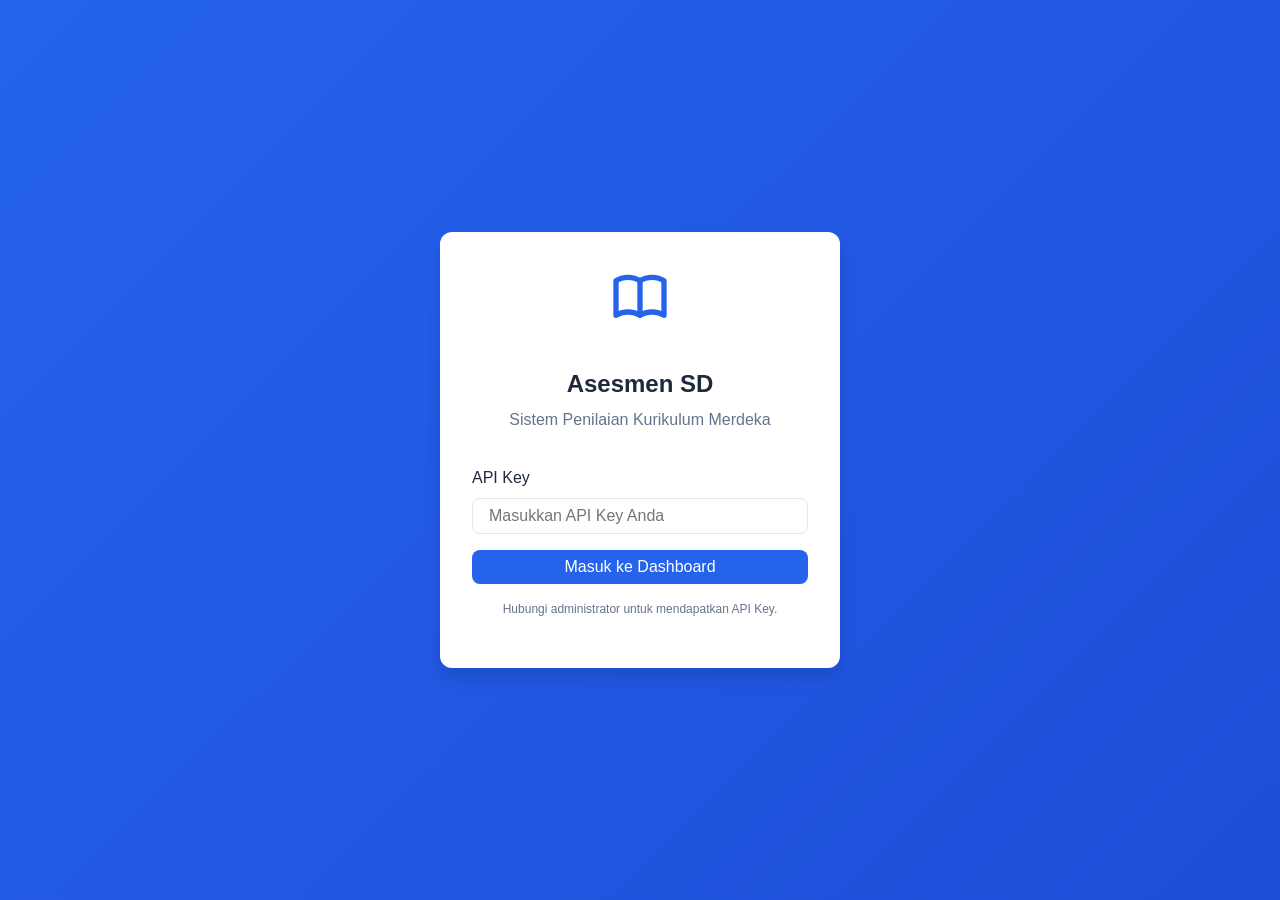
<file: assessment-system/frontend/index.html>
<!DOCTYPE html>
<html lang="id">
<head>
    <meta charset="UTF-8">
    <meta name="viewport" content="width=device-width, initial-scale=1.0">
    <meta name="description" content="Sistem Asesmen Kurikulum Merdeka - SD">
    <title>Asesmen SD - Kurikulum Merdeka</title>
    
    <!-- Favicon (optional) -->
    <link rel="icon" type="image/svg+xml" href="data:image/svg+xml,<svg xmlns='http://www.w3.org/2000/svg' viewBox='0 0 100 100'><text y='.9em' font-size='90'>📚</text></svg>">
    
    <!-- Stylesheet -->
    <link rel="stylesheet" href="css/style.css">
    
    <!-- Preload critical assets -->
    <link rel="preload" href="js/dashboard.js" as="script">
</head>
<body>
    <!-- ============================================
         LOGIN SECTION
         Ditampilkan jika user belum login
         ============================================ -->
    <section id="loginSection" class="login-container hidden">
        <div class="login-card">
            <div class="login-logo">
                <!-- SVG Logo Buku -->
                <svg xmlns="http://www.w3.org/2000/svg" fill="none" viewBox="0 0 24 24" stroke="currentColor">
                    <path stroke-linecap="round" stroke-linejoin="round" stroke-width="2" d="M12 6.253v13m0-13C10.832 5.477 9.246 5 7.5 5S4.168 5.477 3 6.253v13C4.168 18.477 5.754 18 7.5 18s3.332.477 4.5 1.253m0-13C13.168 5.477 14.754 5 16.5 5c1.747 0 3.332.477 4.5 1.253v13C19.832 18.477 18.247 18 16.5 18c-1.746 0-3.332.477-4.5 1.253" />
                </svg>
            </div>
            
            <h1 class="login-title">Asesmen SD</h1>
            <p class="login-subtitle">Sistem Penilaian Kurikulum Merdeka</p>
            
            <form id="loginForm" novalidate>
                <div class="form-group">
                    <label for="apiKeyInput" class="form-label">API Key</label>
                    <input 
                        type="password" 
                        id="apiKeyInput" 
                        class="form-control" 
                        placeholder="Masukkan API Key Anda"
                        required
                        autocomplete="off"
                    >
                </div>
                
                <button type="submit" class="btn btn-primary btn-block">
                    Masuk ke Dashboard
                </button>
            </form>
            
            <div class="mt-2 text-center text-muted" style="font-size: 0.75rem;">
                <p>Hubungi administrator untuk mendapatkan API Key.</p>
            </div>
        </div>
    </section>

    <!-- ============================================
         DASHBOARD SECTION
         Ditampilkan setelah login berhasil
         ============================================ -->
    <section id="dashboardSection" class="hidden">
        <!-- Header -->
        <header class="header">
            <div class="container header-content">
                <a href="#dashboard" class="logo">
                    📚 Asesmen SD
                </a>
                
                <nav>
                    <ul class="nav-menu">
                        <li><a href="#dashboard" class="nav-link active">Dashboard</a></li>
                        <li><a href="#input-nilai" class="nav-link">Input Nilai</a></li>
                        <li><a href="#siswa" class="nav-link">Data Siswa</a></li>
                        <li><a href="#export" class="nav-link">Export</a></li>
                    </ul>
                </nav>
                
                <div style="display: flex; align-items: center; gap: 1rem;">
                    <span id="userInfo" class="text-muted"></span>
                    <button id="logoutBtn" class="btn btn-outline" style="font-size: 0.875rem;">
                        Keluar
                    </button>
                </div>
            </div>
        </header>

        <!-- Main Content -->
        <main class="container">
            <!-- Alert Container -->
            <div id="alertContainer"></div>

            <!-- Statistik Grid -->
            <div id="dashboard" class="dashboard-grid">
                <div class="stat-card">
                    <div class="stat-label">Jumlah Siswa</div>
                    <div class="stat-value" id="totalStudents">-</div>
                </div>
                <div class="stat-card">
                    <div class="stat-label">Nilai Rata-rata</div>
                    <div class="stat-value" id="averageScore">-</div>
                </div>
                <div class="stat-card">
                    <div class="stat-label">Asesmen Hari Ini</div>
                    <div class="stat-value" id="todayAssessments">-</div>
                </div>
                <div class="stat-card">
                    <div class="stat-label">Kelas Aktif</div>
                    <div class="stat-value" id="activeClasses">-</div>
                </div>
            </div>

            <!-- Input Nilai Section -->
            <div id="input-nilai" class="card mt-2">
                <div class="card-header">
                    <h2 class="card-title">Input Nilai Asesmen</h2>
                </div>
                
                <form id="assessmentForm" novalidate>
                    <div class="dashboard-grid" style="grid-template-columns: repeat(auto-fit, minmax(200px, 1fr));">
                        <div class="form-group">
                            <label for="studentCode" class="form-label">Kode Siswa *</label>
                            <input type="text" id="studentCode" class="form-control" placeholder="SIS001" required>
                        </div>
                        
                        <div class="form-group">
                            <label for="subject" class="form-label">Mata Pelajaran *</label>
                            <select id="subject" class="form-control" required>
                                <option value="">Pilih Mapel</option>
                                <option value="Matematika">Matematika</option>
                                <option value="Bahasa Indonesia">Bahasa Indonesia</option>
                                <option value="IPA">IPA</option>
                                <option value="IPS">IPS</option>
                                <option value="PKn">PKn</option>
                                <option value="Seni Budaya">Seni Budaya</option>
                                <option value="PJOK">PJOK</option>
                            </select>
                        </div>
                        
                        <div class="form-group">
                            <label for="score" class="form-label">Nilai (0-100) *</label>
                            <input type="number" id="score" class="form-control" min="0" max="100" step="0.01" required>
                        </div>
                        
                        <div class="form-group">
                            <label for="learningObjective" class="form-label">Tujuan Pembelajaran (TP)</label>
                            <input type="text" id="learningObjective" class="form-control" placeholder="Contoh: Memahami operasi hitung dasar">
                        </div>
                    </div>
                    
                    <!-- Akomodasi ABK -->
                    <div class="form-group mt-2">
                        <label class="form-label">Akomodasi Khusus (ABK)</label>
                        <div style="display: grid; grid-template-columns: repeat(auto-fit, minmax(200px, 1fr)); gap: 0.5rem;">
                            <label style="display: flex; align-items: center; gap: 0.5rem;">
                                <input type="checkbox" name="accommodations" value="waktu_tambah">
                                Waktu Tambah
                            </label>
                            <label style="display: flex; align-items: center; gap: 0.5rem;">
                                <input type="checkbox" name="accommodations" value="modifikasi_instrumen">
                                Modifikasi Instrumen
                            </label>
                            <label style="display: flex; align-items: center; gap: 0.5rem;">
                                <input type="checkbox" name="accommodations" value="pendampingan">
                                Pendampingan
                            </label>
                            <label style="display: flex; align-items: center; gap: 0.5rem;">
                                <input type="checkbox" name="accommodations" value="ruang_terpisah">
                                Ruang Terpisah
                            </label>
                        </div>
                    </div>
                    
                    <div class="mt-2">
                        <button type="submit" class="btn btn-primary">
                            Simpan & Generate Feedback AI
                        </button>
                    </div>
                </form>
            </div>

            <!-- Data Siswa Section -->
            <div id="siswa" class="card mt-2">
                <div class="card-header">
                    <h2 class="card-title">Daftar Siswa</h2>
                    <button id="refreshStudentBtn" class="btn btn-outline" onclick="loadStudentList()">
                        Refresh
                    </button>
                </div>
                
                <div class="table-responsive">
                    <table class="data-table">
                        <thead>
                            <tr>
                                <th>Kode</th>
                                <th>Nama</th>
                                <th>Kelas</th>
                                <th>Nilai Terakhir</th>
                                <th>Predikat</th>
                                <th>Aksi</th>
                            </tr>
                        </thead>
                        <tbody id="studentTableBody">
                            <tr>
                                <td colspan="6" class="text-center">Memuat data...</td>
                            </tr>
                        </tbody>
                    </table>
                </div>
            </div>

            <!-- Export Section -->
            <div id="export" class="card mt-2">
                <div class="card-header">
                    <h2 class="card-title">Export Data</h2>
                </div>
                
                <div class="dashboard-grid" style="grid-template-columns: repeat(auto-fit, minmax(250px, 1fr));">
                    <div class="form-group">
                        <label for="exportClassId" class="form-label">Kelas</label>
                        <select id="exportClassId" class="form-control">
                            <option value="">Pilih Kelas</option>
                            <option value="1A">1A</option>
                            <option value="1B">1B</option>
                            <option value="2A">2A</option>
                            <option value="2B">2B</option>
                            <option value="3A">3A</option>
                            <option value="3B">3B</option>
                            <option value="4A">4A</option>
                            <option value="4B">4B</option>
                            <option value="5A">5A</option>
                            <option value="5B">5B</option>
                            <option value="6A">6A</option>
                            <option value="6B">6B</option>
                        </select>
                    </div>
                    
                    <div class="form-group">
                        <label for="exportSubject" class="form-label">Mata Pelajaran (Opsional)</label>
                        <select id="exportSubject" class="form-control">
                            <option value="">Semua Mapel</option>
                            <option value="Matematika">Matematika</option>
                            <option value="Bahasa Indonesia">Bahasa Indonesia</option>
                            <option value="IPA">IPA</option>
                            <option value="IPS">IPS</option>
                        </select>
                    </div>
                    
                    <div class="form-group" style="display: flex; align-items: flex-end;">
                        <button id="exportBtn" class="btn btn-secondary btn-block">
                            📥 Download CSV Rapor
                        </button>
                    </div>
                </div>
                
                <div class="mt-2 text-muted" style="font-size: 0.875rem;">
                    <p>File CSV akan diunduh dengan format sesuai template Rapor Pendidikan Kemendikbud.</p>
                </div>
            </div>
        </main>

        <!-- Footer -->
        <footer class="footer">
            <div class="container">
                <p>&copy; 2024 Sistem Asesmen SD - Kurikulum Merdeka</p>
                <p style="font-size: 0.75rem;">Compatible with BSKAP & UU PDP Indonesia</p>
            </div>
        </footer>
    </section>

    <!-- ============================================
         MODALS
         ============================================ -->
    
    <!-- Feedback Modal -->
    <div id="feedbackModal" class="modal-backdrop">
        <div class="modal-content">
            <div id="feedbackContent">
                <!-- Content will be injected by JS -->
            </div>
            <div class="mt-2 text-right">
                <button class="btn btn-outline" onclick="closeModal('feedbackModal')">Tutup</button>
            </div>
        </div>
    </div>

    <!-- Profile Modal -->
    <div id="profileModal" class="modal-backdrop">
        <div class="modal-content">
            <div id="profileContent">
                <!-- Content will be injected by JS -->
            </div>
            <div class="mt-2 text-right">
                <button class="btn btn-outline" onclick="closeModal('profileModal')">Tutup</button>
            </div>
        </div>
    </div>

    <!-- JavaScript -->
    <script src="js/dashboard.js"></script>
    
    <!-- Inline script untuk toggle sections berdasarkan hash -->
    <script>
        // Toggle section visibility based on hash
        function updateSectionVisibility() {
            const hash = window.location.hash || '#login';
            const loginSection = document.getElementById('loginSection');
            const dashboardSection = document.getElementById('dashboardSection');
            
            // Check if user is authenticated
            const apiKey = localStorage.getItem('assessment_api_key');
            
            if (!apiKey && hash !== '#login') {
                window.location.hash = '#login';
                return;
            }
            
            if (hash === '#login' || !apiKey) {
                loginSection.classList.remove('hidden');
                dashboardSection.classList.add('hidden');
            } else {
                loginSection.classList.add('hidden');
                dashboardSection.classList.remove('hidden');
            }
        }
        
        // Listen for hash changes
        window.addEventListener('hashchange', updateSectionVisibility);
        
        // Initial check
        updateSectionVisibility();
    </script>
</body>
</html>
</file>
<file: assessment-system/frontend/css/style.css>
/* ============================================
   ASSESSMENT SYSTEM - STYLESHEET
   Frontend Dashboard Kurikulum Merdeka
   Responsive, Mobile-First, Tanpa Framework
   ============================================ */

/* --- CSS Reset & Base --- */
*, *::before, *::after {
    box-sizing: border-box;
    margin: 0;
    padding: 0;
}

:root {
    /* Color Palette - Warna Ramah Pendidikan */
    --primary-color: #2563eb;
    --primary-dark: #1d4ed8;
    --secondary-color: #10b981;
    --accent-color: #f59e0b;
    --danger-color: #ef4444;
    --warning-color: #f97316;
    
    --bg-color: #f8fafc;
    --card-bg: #ffffff;
    --text-primary: #1e293b;
    --text-secondary: #64748b;
    --border-color: #e2e8f0;
    
    /* Spacing */
    --spacing-xs: 0.25rem;
    --spacing-sm: 0.5rem;
    --spacing-md: 1rem;
    --spacing-lg: 1.5rem;
    --spacing-xl: 2rem;
    
    /* Border Radius */
    --radius-sm: 0.25rem;
    --radius-md: 0.5rem;
    --radius-lg: 0.75rem;
    
    /* Shadows */
    --shadow-sm: 0 1px 2px rgba(0,0,0,0.05);
    --shadow-md: 0 4px 6px rgba(0,0,0,0.1);
    --shadow-lg: 0 10px 15px rgba(0,0,0,0.1);
}

html {
    font-size: 16px;
    scroll-behavior: smooth;
}

body {
    font-family: -apple-system, BlinkMacSystemFont, 'Segoe UI', Roboto, 'Helvetica Neue', Arial, sans-serif;
    background-color: var(--bg-color);
    color: var(--text-primary);
    line-height: 1.6;
    min-height: 100vh;
}

/* --- Typography --- */
h1, h2, h3, h4, h5, h6 {
    font-weight: 600;
    line-height: 1.3;
    margin-bottom: var(--spacing-md);
}

h1 { font-size: 1.75rem; }
h2 { font-size: 1.5rem; }
h3 { font-size: 1.25rem; }

p {
    margin-bottom: var(--spacing-md);
}

/* --- Layout Components --- */
.container {
    width: 100%;
    max-width: 1200px;
    margin: 0 auto;
    padding: var(--spacing-md);
}

.header {
    background: var(--card-bg);
    border-bottom: 1px solid var(--border-color);
    padding: var(--spacing-md) 0;
    position: sticky;
    top: 0;
    z-index: 100;
    box-shadow: var(--shadow-sm);
}

.header-content {
    display: flex;
    justify-content: space-between;
    align-items: center;
    flex-wrap: wrap;
    gap: var(--spacing-md);
}

.logo {
    font-size: 1.25rem;
    font-weight: 700;
    color: var(--primary-color);
    text-decoration: none;
}

.nav-menu {
    display: flex;
    gap: var(--spacing-md);
    list-style: none;
}

.nav-link {
    color: var(--text-secondary);
    text-decoration: none;
    padding: var(--spacing-sm) var(--spacing-md);
    border-radius: var(--radius-md);
    transition: all 0.2s;
}

.nav-link:hover, .nav-link.active {
    color: var(--primary-color);
    background: rgba(37, 99, 235, 0.1);
}

/* --- Cards --- */
.card {
    background: var(--card-bg);
    border-radius: var(--radius-lg);
    box-shadow: var(--shadow-md);
    padding: var(--spacing-lg);
    margin-bottom: var(--spacing-lg);
}

.card-header {
    display: flex;
    justify-content: space-between;
    align-items: center;
    margin-bottom: var(--spacing-md);
    padding-bottom: var(--spacing-md);
    border-bottom: 1px solid var(--border-color);
}

.card-title {
    font-size: 1.125rem;
    font-weight: 600;
    color: var(--text-primary);
}

/* --- Forms --- */
.form-group {
    margin-bottom: var(--spacing-md);
}

.form-label {
    display: block;
    font-weight: 500;
    margin-bottom: var(--spacing-sm);
    color: var(--text-primary);
}

.form-control {
    width: 100%;
    padding: var(--spacing-sm) var(--spacing-md);
    border: 1px solid var(--border-color);
    border-radius: var(--radius-md);
    font-size: 1rem;
    transition: border-color 0.2s, box-shadow 0.2s;
}

.form-control:focus {
    outline: none;
    border-color: var(--primary-color);
    box-shadow: 0 0 0 3px rgba(37, 99, 235, 0.1);
}

.form-control:disabled {
    background: var(--bg-color);
    cursor: not-allowed;
}

select.form-control {
    appearance: none;
    background-image: url("data:image/svg+xml,%3Csvg xmlns='http://www.w3.org/2000/svg' fill='none' viewBox='0 0 24 24' stroke='%2364748b'%3E%3Cpath stroke-linecap='round' stroke-linejoin='round' stroke-width='2' d='M19 9l-7 7-7-7'%3E%3C/path%3E%3C/svg%3E");
    background-repeat: no-repeat;
    background-position: right 0.75rem center;
    background-size: 1rem;
    padding-right: 2.5rem;
}

/* --- Buttons --- */
.btn {
    display: inline-flex;
    align-items: center;
    justify-content: center;
    gap: var(--spacing-sm);
    padding: var(--spacing-sm) var(--spacing-lg);
    font-size: 1rem;
    font-weight: 500;
    border: none;
    border-radius: var(--radius-md);
    cursor: pointer;
    transition: all 0.2s;
    text-decoration: none;
}

.btn-primary {
    background: var(--primary-color);
    color: white;
}

.btn-primary:hover {
    background: var(--primary-dark);
}

.btn-secondary {
    background: var(--secondary-color);
    color: white;
}

.btn-secondary:hover {
    background: #059669;
}

.btn-outline {
    background: transparent;
    border: 1px solid var(--border-color);
    color: var(--text-primary);
}

.btn-outline:hover {
    background: var(--bg-color);
}

.btn:disabled {
    opacity: 0.6;
    cursor: not-allowed;
}

.btn-block {
    width: 100%;
}

/* --- Login Screen --- */
.login-container {
    min-height: 100vh;
    display: flex;
    align-items: center;
    justify-content: center;
    padding: var(--spacing-lg);
    background: linear-gradient(135deg, var(--primary-color) 0%, var(--primary-dark) 100%);
}

.login-card {
    background: var(--card-bg);
    border-radius: var(--radius-lg);
    box-shadow: var(--shadow-lg);
    padding: var(--spacing-xl);
    width: 100%;
    max-width: 400px;
}

.login-logo {
    text-align: center;
    margin-bottom: var(--spacing-xl);
}

.login-logo svg {
    width: 64px;
    height: 64px;
    color: var(--primary-color);
}

.login-title {
    text-align: center;
    font-size: 1.5rem;
    margin-bottom: var(--spacing-sm);
}

.login-subtitle {
    text-align: center;
    color: var(--text-secondary);
    margin-bottom: var(--spacing-xl);
}

/* --- Dashboard Grid --- */
.dashboard-grid {
    display: grid;
    grid-template-columns: repeat(auto-fit, minmax(280px, 1fr));
    gap: var(--spacing-lg);
}

.stat-card {
    background: var(--card-bg);
    border-radius: var(--radius-lg);
    padding: var(--spacing-lg);
    box-shadow: var(--shadow-md);
    text-align: center;
}

.stat-value {
    font-size: 2.5rem;
    font-weight: 700;
    color: var(--primary-color);
    margin: var(--spacing-sm) 0;
}

.stat-label {
    color: var(--text-secondary);
    font-size: 0.875rem;
}

/* --- Tables --- */
.table-responsive {
    overflow-x: auto;
    -webkit-overflow-scrolling: touch;
}

.data-table {
    width: 100%;
    border-collapse: collapse;
    font-size: 0.875rem;
}

.data-table th,
.data-table td {
    padding: var(--spacing-sm) var(--spacing-md);
    text-align: left;
    border-bottom: 1px solid var(--border-color);
}

.data-table th {
    background: var(--bg-color);
    font-weight: 600;
    color: var(--text-primary);
    white-space: nowrap;
}

.data-table tbody tr:hover {
    background: var(--bg-color);
}

/* --- Badges --- */
.badge {
    display: inline-block;
    padding: var(--spacing-xs) var(--spacing-sm);
    font-size: 0.75rem;
    font-weight: 600;
    border-radius: var(--radius-sm);
    text-transform: uppercase;
}

.badge-pbs { background: #dbeafe; color: #1e40af; }
.badge-bsh { background: #d1fae5; color: #065f46; }
.badge-bc { background: #fef3c7; color: #92400e; }
.badge-bb { background: #fee2e2; color: #991b1b; }

/* --- Alerts --- */
.alert {
    padding: var(--spacing-md);
    border-radius: var(--radius-md);
    margin-bottom: var(--spacing-md);
    display: flex;
    align-items: center;
    gap: var(--spacing-md);
}

.alert-success {
    background: #d1fae5;
    color: #065f46;
    border-left: 4px solid var(--secondary-color);
}

.alert-error {
    background: #fee2e2;
    color: #991b1b;
    border-left: 4px solid var(--danger-color);
}

.alert-warning {
    background: #fef3c7;
    color: #92400e;
    border-left: 4px solid var(--warning-color);
}

/* --- Loading Spinner --- */
.spinner {
    width: 24px;
    height: 24px;
    border: 3px solid var(--border-color);
    border-top-color: var(--primary-color);
    border-radius: 50%;
    animation: spin 0.8s linear infinite;
}

@keyframes spin {
    to { transform: rotate(360deg); }
}

.loading-overlay {
    position: fixed;
    top: 0;
    left: 0;
    right: 0;
    bottom: 0;
    background: rgba(255,255,255,0.8);
    display: flex;
    align-items: center;
    justify-content: center;
    z-index: 1000;
}

/* --- Modal --- */
.modal-backdrop {
    position: fixed;
    top: 0;
    left: 0;
    right: 0;
    bottom: 0;
    background: rgba(0,0,0,0.5);
    display: flex;
    align-items: center;
    justify-content: center;
    z-index: 1000;
    opacity: 0;
    visibility: hidden;
    transition: all 0.3s;
}

.modal-backdrop.active {
    opacity: 1;
    visibility: visible;
}

.modal-content {
    background: var(--card-bg);
    border-radius: var(--radius-lg);
    padding: var(--spacing-xl);
    max-width: 500px;
    width: 90%;
    max-height: 90vh;
    overflow-y: auto;
    transform: translateY(-20px);
    transition: transform 0.3s;
}

.modal-backdrop.active .modal-content {
    transform: translateY(0);
}

/* --- Footer --- */
.footer {
    background: var(--card-bg);
    border-top: 1px solid var(--border-color);
    padding: var(--spacing-lg) 0;
    margin-top: var(--spacing-xl);
    text-align: center;
    color: var(--text-secondary);
    font-size: 0.875rem;
}

/* --- Responsive Design --- */
@media (max-width: 768px) {
    html {
        font-size: 14px;
    }
    
    .header-content {
        flex-direction: column;
        align-items: stretch;
    }
    
    .nav-menu {
        justify-content: center;
        flex-wrap: wrap;
    }
    
    .dashboard-grid {
        grid-template-columns: 1fr;
    }
    
    .card {
        padding: var(--spacing-md);
    }
    
    .data-table {
        font-size: 0.75rem;
    }
    
    .data-table th,
    .data-table td {
        padding: var(--spacing-xs) var(--spacing-sm);
    }
}

@media (max-width: 480px) {
    .container {
        padding: var(--spacing-sm);
    }
    
    .btn {
        padding: var(--spacing-sm) var(--spacing-md);
        font-size: 0.875rem;
    }
    
    .stat-value {
        font-size: 2rem;
    }
}

/* --- Print Styles --- */
@media print {
    .header, .footer, .btn, .no-print {
        display: none !important;
    }
    
    body {
        background: white;
    }
    
    .card {
        box-shadow: none;
        border: 1px solid #ddd;
    }
}

/* --- Accessibility --- */
.sr-only {
    position: absolute;
    width: 1px;
    height: 1px;
    padding: 0;
    margin: -1px;
    overflow: hidden;
    clip: rect(0, 0, 0, 0);
    white-space: nowrap;
    border: 0;
}

:focus-visible {
    outline: 2px solid var(--primary-color);
    outline-offset: 2px;
}

/* --- Utility Classes --- */
.text-center { text-align: center; }
.text-right { text-align: right; }
.text-muted { color: var(--text-secondary); }
.mt-1 { margin-top: var(--spacing-sm); }
.mt-2 { margin-top: var(--spacing-md); }
.mb-1 { margin-bottom: var(--spacing-sm); }
.mb-2 { margin-bottom: var(--spacing-md); }
.hidden { display: none; }
</file>
